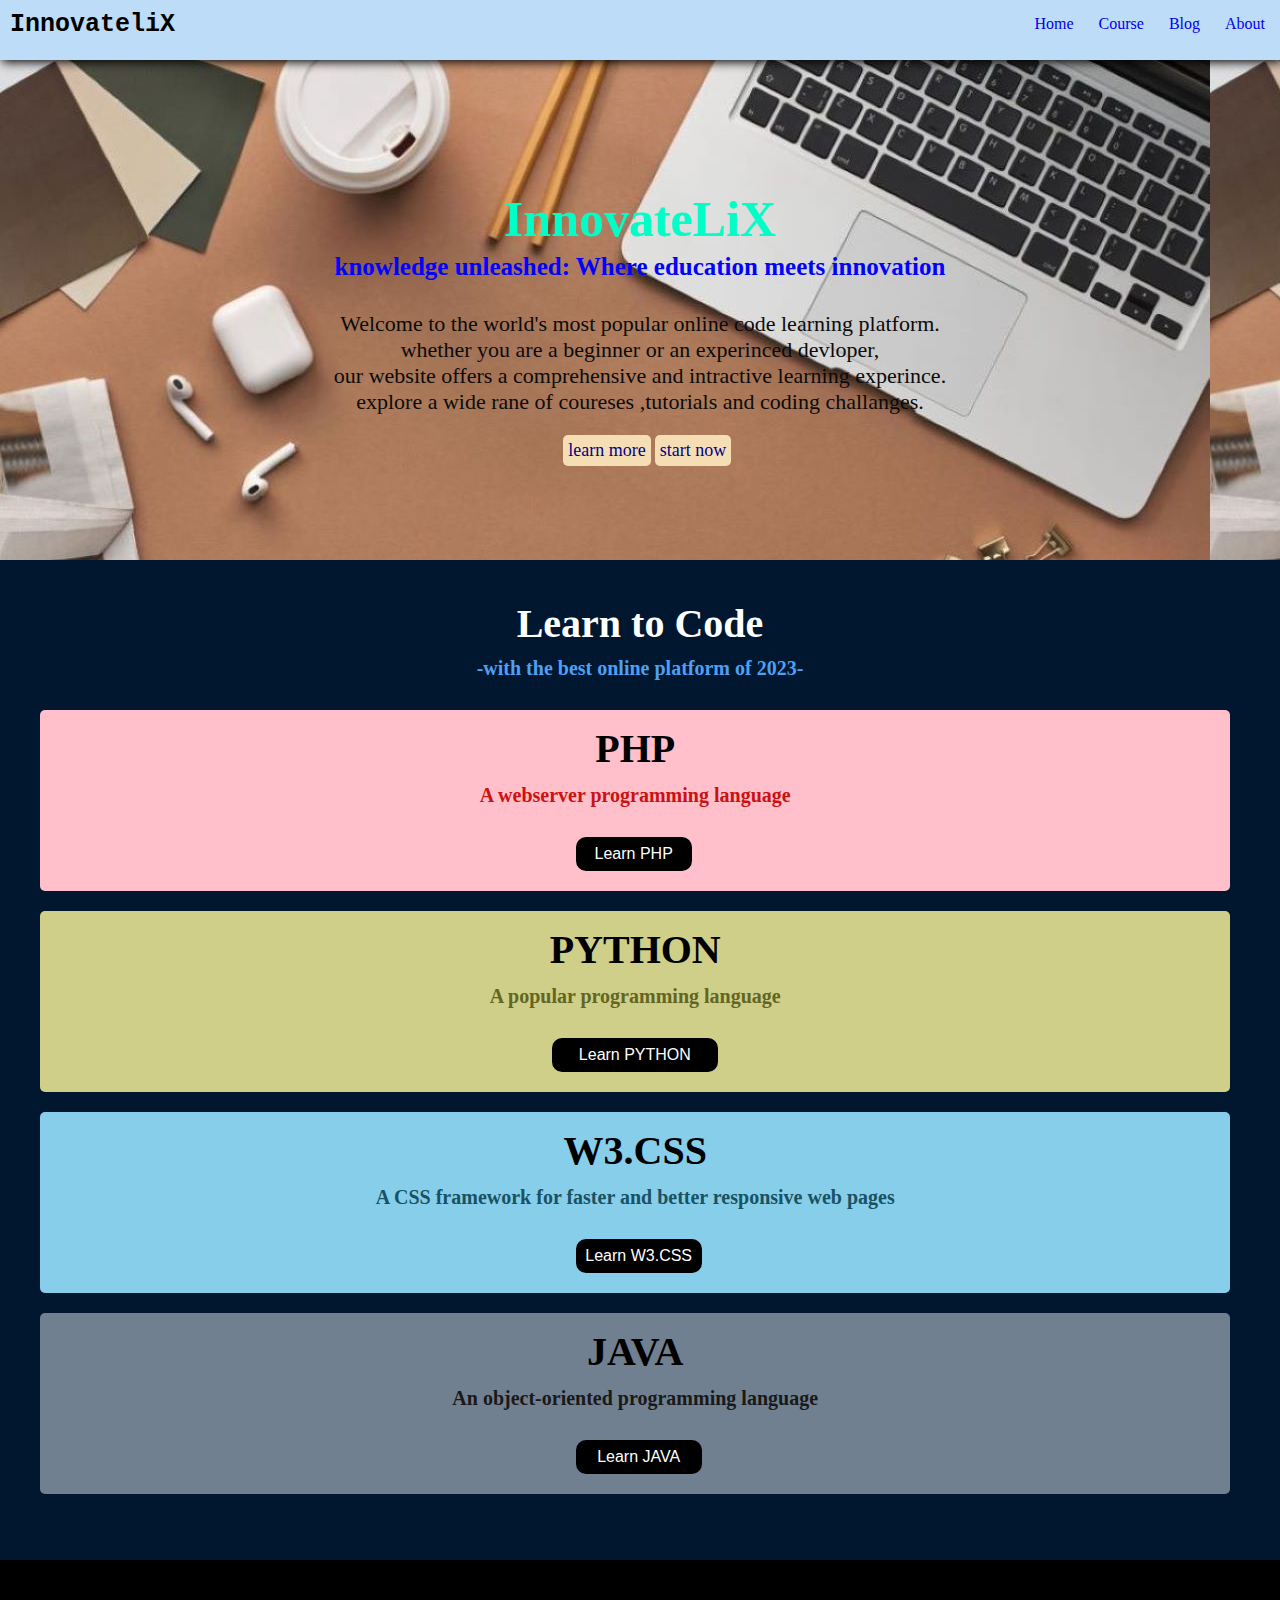
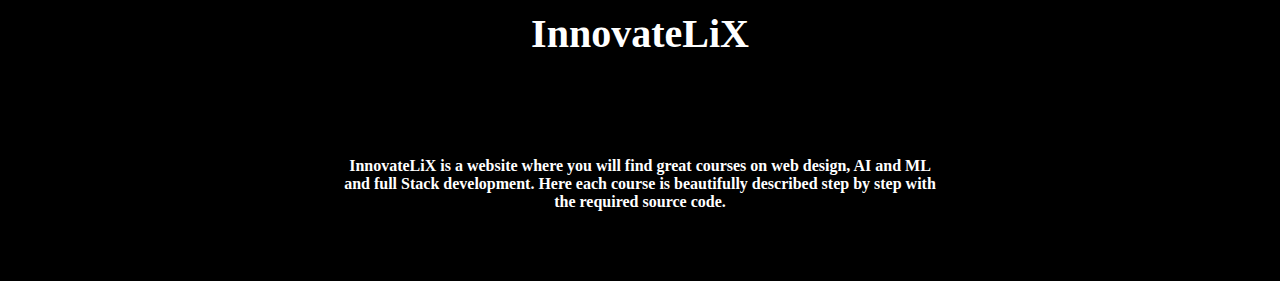
<file: index.html>
<!DOCTYPE html>
<html><head>
	<link rel="stylesheet" type="text/css" href="htry2.css">
	<title>educaion tech </title>
</head>
<body>
	<nav>
		<h1>InnovateliX</h1>
		<div class="navigation">
			<ul>
					<li><a href="index.html">Home</a></li>
          <li><a href="cources.html">Course</a></li>
          <li><a href="blog.html">Blog</a></li>
					<li><a href="about.html">About</a></li>
					
				
			</ul>
	</div></nav>

	<section id="Home">
		<h1>InnovateLiX</h1>
		<h2>knowledge unleashed: Where education meets innovation</h2>
<p>Welcome to the world's most popular online code learning platform.</p>
<p>whether you are a beginner or an experinced devloper,</p>
<p>our website offers a comprehensive and intractive learning experince.</p>
<p>
   explore a wide rane of coureses ,tutorials and coding challanges.
   </p>


<!-- buttons -->
 <button><a href="#"></a>learn more</button>
 <button><a href="#"></a>start now</button>
 

	</section>

<div class="next">
	<h1>Learn to Code</h1>
	<h3>-with the best online platform of 2023-</h3> 

  <div class="php">
     <h1>PHP</h1>
     <h3>A webserver programming language</h3>
     <div class="lphp">
     	<a herf="#">Learn PHP</a>
     </div>
   </div>
   

  <div class="python">
     <h1>PYTHON</h1>
     <h3>A popular programming language</h3>
     <div class="lpython">
     	<a herf="#">Learn PYTHON</a>
     </div>
   </div>  


   <div class="css">
     <h1>W3.CSS</h1>
     <h3>A CSS framework for faster and better responsive web pages</h3>
     <div class="lcss">
     	<a herf="#">Learn W3.CSS</a>
     </div>
   </div>   



	<div class="java">
     <h1>JAVA</h1>
     <h3>An object-oriented programming language</h3>
     <div class="ljava">
     	<a herf="#">Learn JAVA</a>
     </div>
   </div>   



</div>

<div class="footer1">
  <h1>InnovateLiX</h1>
  <h4>InnovateLiX is a website where you will find great courses on web design, AI and ML
    <br> and full Stack development. Here each course is beautifully described step by step with 
    <br>the required source code.

  </h4>
</div>

</body>
</html>
</file>
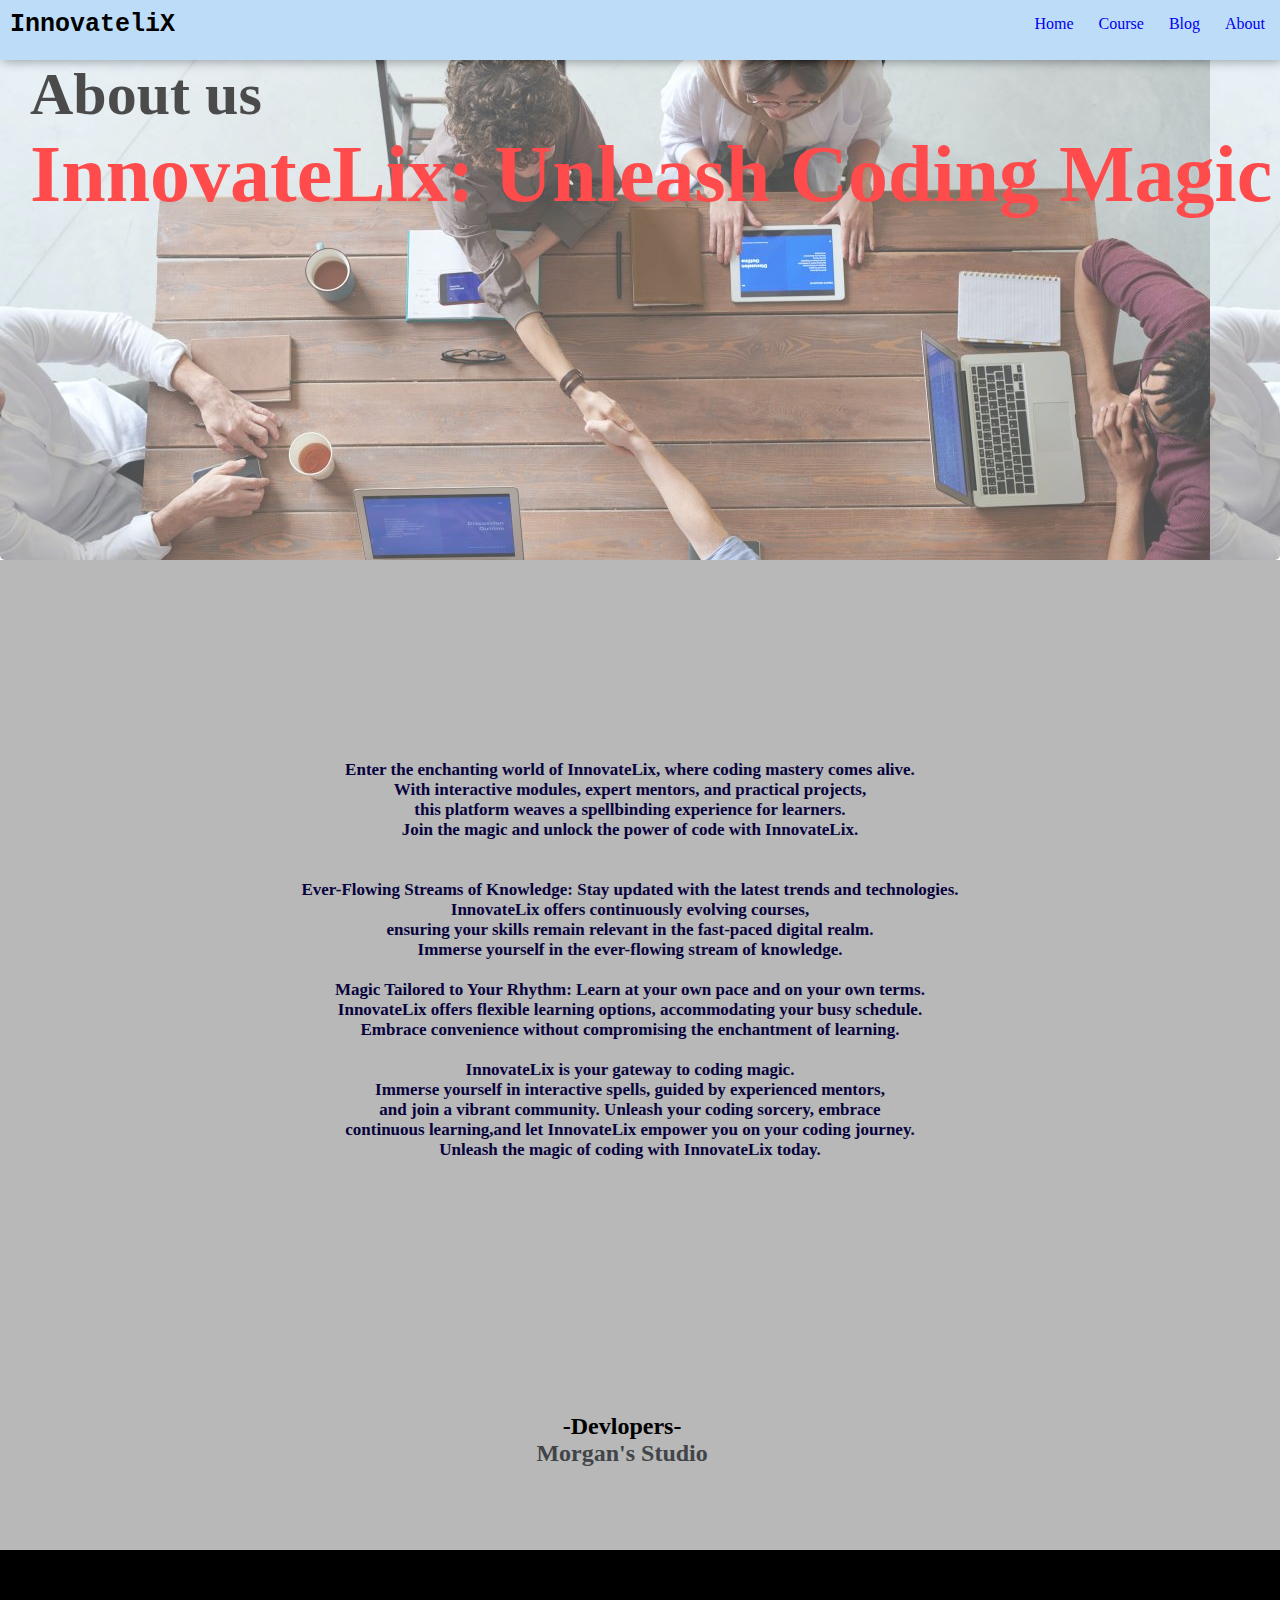
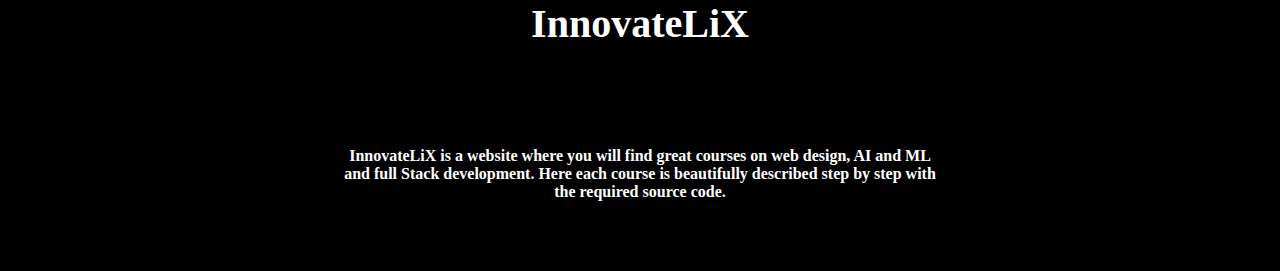
<file: about.html>
<!DOCTYPE html>
<html><head>
	<link rel="stylesheet" type="text/css" href="about.css">
    <link rel="stylesheet" type="text/css" href="htry2.css">
	<title>educaion tech - about </title>
</head>
<body>
    <nav>
		<h1>InnovateliX</h1>
		<div class="navigation">
			<ul>
                <li><a href="index.html">Home</a></li>
                <li><a href="cources.html">Course</a></li>
                <li><a href="blog.html">Blog</a></li>
                <li><a href="about.html">About</a></li>
                
			</ul>
	</div>
</nav>

<section id="about">
    
<h1>About us</h1>
<h2>
    InnovateLix: Unleash Coding Magic
</h2>

</section>


<div class="next1">
<h3>
    Enter the enchanting world of InnovateLix, where coding mastery comes alive.
    <br> With interactive modules, expert mentors, and practical projects,
     <br> this platform weaves a spellbinding experience for learners. 
    <br>Join the magic and unlock the power of code with InnovateLix.
    <br><br><br>
    Ever-Flowing Streams of Knowledge:  Stay updated with the latest trends and technologies.
     <br>InnovateLix offers continuously evolving courses,
 <br>ensuring your skills remain relevant in the fast-paced digital realm.
 <br> Immerse yourself in the ever-flowing stream of knowledge.
<br><br>
Magic Tailored to Your Rhythm:  Learn at your own pace and on your own terms. 
<br>InnovateLix offers flexible learning options, accommodating your busy schedule.
 <br>Embrace convenience without compromising the enchantment of learning.
<br><br>
    InnovateLix is your gateway to coding magic. 
<br>Immerse yourself in interactive spells, guided by experienced mentors, 
<br>and join a vibrant community. Unleash your coding sorcery, embrace 
<br>continuous learning,and let InnovateLix empower you on your coding journey.
 <br> Unleash the magic of coding with InnovateLix today.
</h3>

<br><br><br><br><br>

<div class="devlopers">
    <h1>
        -Devlopers-</h1>
    <h2>Morgan's Studio</h2>
</div>




</div>

<div class="footer1">
    <h1>InnovateLiX</h1>
    <h4>InnovateLiX is a website where you will find great courses on web design, AI and ML
      <br> and full Stack development. Here each course is beautifully described step by step with 
      <br>the required source code.
  
    </h4>
  </div>

  </body>
  </html>
</file>
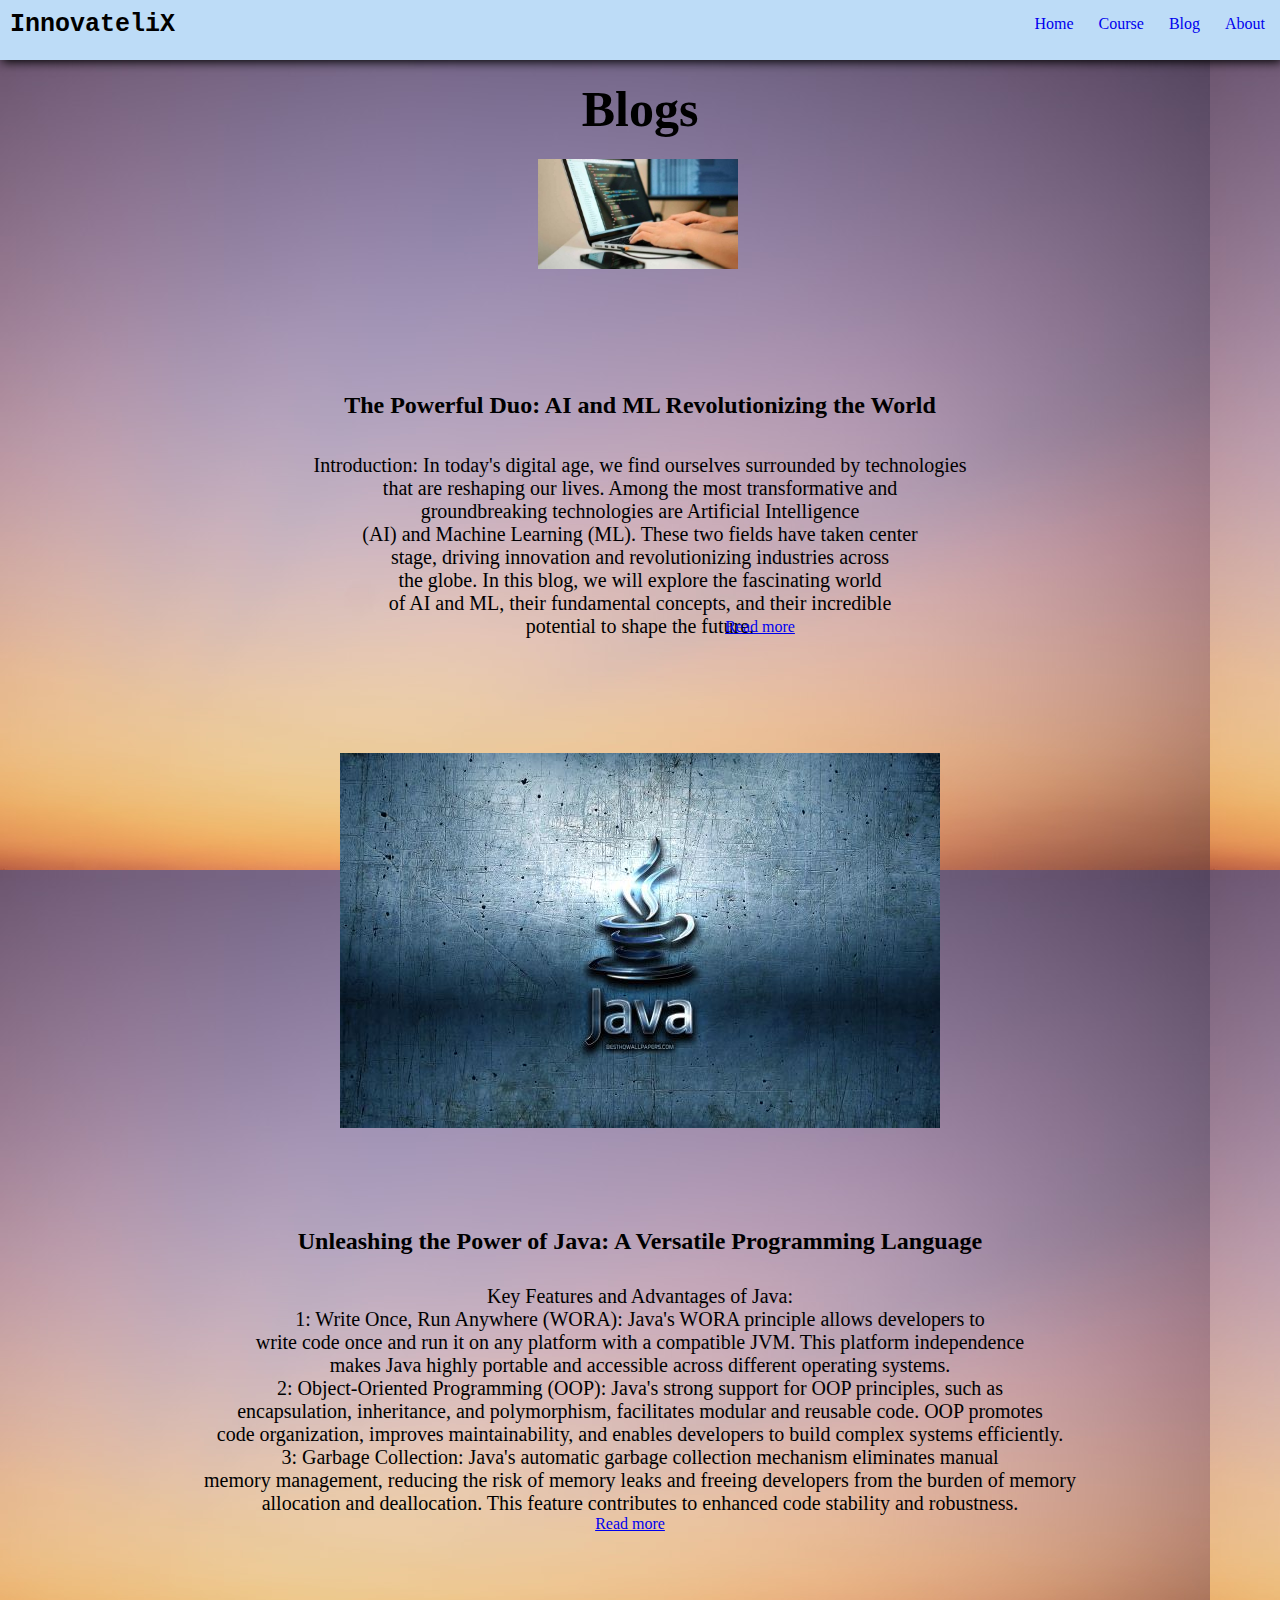
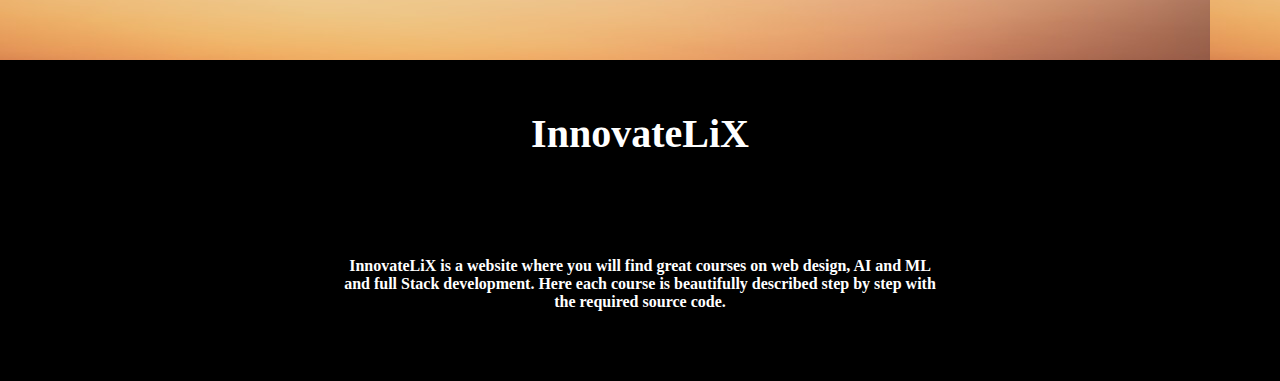
<file: blog.html>
<!DOCTYPE html>
<html><head>
	<link rel="stylesheet" type="text/css" href="blog.css">
    <link rel="stylesheet" type="text/css" href="htry2.css">
	<title>educaion tech - blog </title>
</head>
<body>
    <nav>
		<h1>InnovateliX</h1>
		<div class="navigation">
			<ul>
                <li><a href="index.html">Home</a></li>
                <li><a href="cources.html">Course</a></li>
                <li><a href="blog.html">Blog</a></li>
                <li><a href="about.html">About</a></li>
                
				
			</ul>
	</div>
</nav>

<section id="blog">
    <h1>Blogs</h1>
    <div class="img">
        <img src="codetry1.jpg" alt="">
    </div>
    <div class="blog1">
        <h2>The Powerful Duo: AI and ML Revolutionizing the World</h2>
       <p>Introduction:
           In today's digital age, we find ourselves surrounded by technologies
             <br>that are reshaping our lives. Among the most transformative and
             <br> groundbreaking technologies are Artificial Intelligence
             <br> (AI) and Machine Learning (ML). These two fields have taken center
             <br>stage, driving innovation and revolutionizing industries across 
             <br>  the globe. In this blog, we will explore the fascinating world
             <br>of AI and ML, their fundamental concepts, and their incredible
             <br> potential to shape the future.
            
            
        </p>
        <a href="blog1.html">Read more</a>
        <br><br><br><br><br><br><br><br><br><br><br>
        <br><br><br><br><br><br><br><br><br><br><br><br><br>
        

<!--blog2-->

        <div class="img1">
            <img src="javatry1.jpg" alt="">
        </div>

        <div class="blog2">
            <h2> Unleashing the Power of Java: A Versatile Programming Language</h2>
       <p>Key Features and Advantages of Java:
<br>
        1: Write Once, Run Anywhere (WORA): Java's WORA principle allows
         developers to <br>write code once and run
         it on any platform with a compatible JVM. This platform independence
         <br> makes Java highly portable and accessible across different
          operating systems.

          <br> 
    
        2:  Object-Oriented Programming (OOP): Java's strong support for OOP principles, such as 
        <br>encapsulation, inheritance,
         and polymorphism, facilitates modular and reusable code. OOP promotes
         <br> code organization,
          improves maintainability, and enables developers
          to build complex systems efficiently.
        <br>
        3:  Garbage Collection: Java's automatic garbage collection mechanism eliminates manual
        <br> memory management,
         reducing the
         risk of memory leaks and freeing developers from the burden of memory
         <br> allocation and deallocation.
          This feature contributes to enhanced code stability and robustness.

            
            
        </p>
        <a href="blog2.html">Read more</a>
        </div>
    </div>
</section>

<!--footer-->

<div class="footer1">
    <h1>InnovateLiX</h1>
    <h4>InnovateLiX is a website where you will find great courses on web design, AI and ML
      <br> and full Stack development. Here each course is beautifully described step by step with 
      <br>the required source code.
  
    </h4>
  </div>
  </body>
  </html>
</file>
<file: htry2.css>
*{
	margin: 0px;
	padding: 0px;
}
nav {
    display: flex;
    flex-direction: row;
    justify-content: space-between;
    box-shadow: 2px 2px 10px;
    height: 60px;
    background: #bddcf7;
    position: sticky;
    width: 100%;
}

nav h1 {
    padding: 10px;
    font-family: monospace;
    font-size: 25px;
}

nav .navigation ul {
    display: flex;
    justify-content: flex-end;
    margin: 15px;
}

.navigation ul li a {
    text-decoration: none;
    margin-left: 10px;
}

.navigation ul  li a:hover{
	color: red;
	transition: 0.3s;
}
.navigation ul li {
    list-style: none;
    margin-left: 15px;
}

section#Home {
    height: 500px;
	background-image: url(try1.jpg);
	
}

section#Home h1 {
    text-align: center;
    padding-top: 130px;
    color: #00ffc6;
    font-size: 50px;
    font-family: fangsong;
}

section#Home h2 {
    text-align: center;
    font-size: 25px;
    color: rgb(2, 2, 250);
    font-family: inherit;
    padding-bottom: 30px;
    padding-top: 5px;
}

section#Home p {
    font-size: 22px;
    text-align: center;
    font-family: cursive;
    color: rgb(11, 11, 11);
}
button {
    font-size: 18px;
    color: darkblue;
    font-family: fangsong;
    background-color: wheat;
    border: none;
    border-radius: 5px;
    position: relative;
    left: 44%;
    top: 20px;
    padding: 5px;
}

button:hover{
	background-color:darkblue;
	color: white;
	transition: 0.3s;
}

.next{
	height: 1000px;
	background-color:rgb(0,23,47);

}

.next h1{
	text-align: center;
	font-size: 40px;
	color:white;
	padding-top: 40px;
	padding-bottom: 10px; 

}

.next h3{
	text-align: center;
	font-size: 20px;
	color: #4da0f5;
	padding-bottom: 30px;
	 
}

.php{
	width: 93vw;
	background-color: pink;
	border-radius: 5px;
	position: relative;
	left: 40px;

}
.php h1{
	padding-top: 15px;
	text-align: center; 
	color: black;

}
.php h3{
	padding-top: 2px;
	text-align: center;
	padding-bottom: 50px;
	color: #cb1111;

}

.lphp{
	border:solid black;
	border-radius: 10px;
	color: white;
	background-color: black;
	text-align: center;
	width: 100px;
	height: 18px;
	padding: 5px;
	position: relative;
	left: 45%;
	top: -20px;
	font-family: sans-serif;

}

.lphp:hover{
	background-color: pink;
	transition: 0.3s;
	color: black;
	cursor: pointer;

}


/*python*/

.python{
	width: 93vw;
	background-color: #cfcf89;
	border-radius: 5px;
	position: relative;
	left: 40px;
	top: 20px;

}
.python h1{
	padding-top: 15px;
	text-align: center; 
	color: black;

}
.python h3{
	padding-top: 2px;
	text-align: center;
	padding-bottom: 50px;
	color: #626622;

}

.lpython{
	border:solid black;
	border-radius: 10px;
	color: white;
	background-color: black;
	text-align: center;
	width: 150px;
	height: 18px;
	padding: 5px;
	position: relative;
	left: 43%;
	top: -20px;
	font-family: sans-serif;

}

.lpython:hover{
	background-color:#cfcf89 ;
	transition: 0.3s;
	color: black;
	cursor: pointer;

}

/*css*/

.css{
	width: 93vw;
	background-color: skyblue;
	border-radius: 5px;
	position: relative;
	left: 40px;
	top: 40px;

}
.css h1{
	padding-top: 15px;
	text-align: center; 
	color: black;

}
.css h3{
	padding-top: 2px;
	text-align: center;
	padding-bottom: 50px;
	color: #195262;

}

.lcss{
	border:solid black;
	border-radius: 10px;
	color: white;
	background-color: black;
	text-align: center;
	width: 110px;
	height: 18px;
	padding: 5px;
	position: relative;
	left: 45%;
	top: -20px;
	font-family: sans-serif;

}

.lcss:hover{
	background-color:skyblue ;
	transition: 0.3s;
	color: black;
	cursor: pointer;

}

/*java*/

.java{
	width: 93vw;
	background-color: slategrey;
	border-radius: 5px;
	position: relative;
	left: 40px;
	top: 60px;

}
.java h1{
	padding-top: 15px;
	text-align: center; 
	color: black;

}
.java h3{
	padding-top: 2px;
	text-align: center;
	padding-bottom: 50px;
	color: #1a1919;

}

.ljava{
	border:solid black;
	border-radius: 10px;
	color: white;
	background-color: black;
	text-align: center;
	width: 110px;
	height: 18px;
	padding: 5px;
	position: relative;
	left: 45%;
	top: -20px;
	font-family: sans-serif;

}

.ljava:hover{
	background-color: #6e7f8d;
	transition: 0.3s;
	color: black;
	cursor: pointer;

}
.footer1{
	background-color: black;
	color: white;
	height: 100%;

}
.footer1 h1{
	text-align: center;
	font-size: 40px;
	padding-top: 50px;

}
.footer1 h4{
	text-align:center ;
	margin-top: 30px;
	padding: 70px;
}







  /*3D SHADOW-1 

.try {
    height: 100px;
    width: 100px;
    background-color: rgb(219,218,218);
    box-shadow: -5px -4px 5px 0px rgb(255 255 255 / 43%), 9px 7px 5px 0px rgb(143 118 118 / 43%);
    display: flex;
    align-items: center;
    justify-content: center;
    border-radius: 100px;
}

*/



/* 3D SHADOW-2

.try {
    height: 200px;
    width: 200px;
    background-color: #FAFBFF;
    box-shadow: -20px -20px 40px -5px #fafbffcc, 20px 20px 40px -5px #161b1d66;
    display: flex;
    align-items: center;
    justify-content: center;
    border-radius: 40px;
}
*/
@media only screen and (max-width:960px){
nav {
    display: flex;
    flex-direction: row;
    justify-content: space-between;
    box-shadow: 2px 2px 10px;
    height: 60px;
    background: #bddcf7;
    position: sticky;
    width: 100%;
}


nav h1 {
    padding: 10px;
    font-family: monospace;
    font-size: 25px;
	display: flex;
	justify-content:center;
}

nav .navigation ul {
    display: flex;
    justify-content: flex-end;
    margin: 15px;
	
}

.navigation ul li a {
    text-decoration: none;
    margin-left: 10px;
	display: flex;
	
}

.navigation ul  li a:hover{
	color: red;
	transition: 0.3s;
}
.navigation ul li {
    list-style: none;
    margin-left: 15px;
	display: flex;
	justify-content: start;
}

section#Home {
    height: 95vh;
	background-image: url(try1.jpg);
	width: 100%;
	
}

section#Home h1 {
    display: flex;
	justify-content: center;
	
    padding-top: 130px;
    color: #00ffc6;
    font-size: 50px;
    font-family: fangsong;
	
}

section#Home h2 {
    text-align: center;
    font-size: 25px;
    color: rgb(2, 2, 250);
    font-family: inherit;
    padding-bottom: 30px;
    padding-top: 5px;
}

section#Home p {
    font-size: 22px;
    text-align: center;
    font-family: cursive;
    color: rgb(11, 11, 11);
}
button {
    font-size: 18px;
    color: darkblue;
    font-family: fangsong;
    background-color: wheat;
    border: none;
    border-radius: 5px;
    position: relative;
    left: 44%;
    top: 20px;
    padding: 5px;
}

button:hover{
	background-color:darkblue;
	color: white;
	transition: 0.3s;
}

.next{
	height: 160vh;
	background-color:rgb(0,23,47);
	width: 100%;

}

.next h1{
	text-align: center;
	font-size: 40px;
	color:white;
	padding-top: 40px;
	padding-bottom: 10px; 

}

.next h3{
	text-align: center;
	font-size: 20px;
	color: #4da0f5;
	padding-bottom: 30px;
	 
}

.php{
	width:88%;
	background-color: pink;
	border-radius: 5px;
	position: relative;
	left: 52px;

}
.php h1{
	padding-top: 15px;
	text-align: center; 
	color: black;

}
.php h3{
	padding-top: 2px;
	text-align: center;
	padding-bottom: 50px;
	color: #cb1111;

}

.lphp{
	border:solid black;
	border-radius: 10px;
	color: white;
	background-color: black;
	text-align: center;
	width: 100px;
	height: 18px;
	padding: 5px;
	display: flex;
	align-items: center;
	justify-content: center;
	font-family: sans-serif;

}

.lphp:hover{
	background-color: pink;
	transition: 0.3s;
	color: black;
	cursor: pointer;

}


/*python*/

.python{
	width:88%;
	background-color: #cfcf89;
	border-radius: 5px;
	position: relative;
	left: 52px;
	top: 20px;

}
.python h1{
	padding-top: 15px;
	text-align: center; 
	color: black;

}
.python h3{
	padding-top: 2px;
	text-align: center;
	padding-bottom: 50px;
	color: #626622;

}

.lpython{
	border:solid black;
	border-radius: 10px;
	color: white;
	background-color: black;
	text-align: center;
	width: 150px;
	height: 18px;
	padding: 5px;
	display: flex;
	align-items: center;
	justify-content: center;
	font-family: sans-serif;

}

.lpython:hover{
	background-color:#cfcf89 ;
	transition: 0.3s;
	color: black;
	cursor: pointer;

}

/*css*/

.css{
	width:88%;
	background-color: skyblue;
	border-radius: 5px;
	position: relative;
	left: 52px;
	top: 40px;

}
.css h1{
	padding-top: 15px;
	text-align: center; 
	color: black;

}
.css h3{
	padding-top: 2px;
	text-align: center;
	padding-bottom: 50px;
	color: #195262;

}

.lcss{
	border:solid black;
	border-radius: 10px;
	color: white;
	background-color: black;
	text-align: center;
	width: 110px;
	height: 18px;
	padding: 5px;
	display: flex;
	align-items: center;
	justify-content: center;
	font-family: sans-serif;

}

.lcss:hover{
	background-color:skyblue ;
	transition: 0.3s;
	color: black;
	cursor: pointer;

}

/*java*/

.java{
	width:88%;
	background-color: slategrey;
	border-radius: 5px;
	position: relative;
	left: 52px;
	top: 60px;

}
.java h1{
	padding-top: 15px;
	text-align: center; 
	color: black;

}
.java h3{
	padding-top: 2px;
	text-align: center;
	padding-bottom: 50px;
	color: #1a1919;

}

.ljava{
	border:solid black;
	border-radius: 10px;
	color: white;
	background-color: black;
	text-align: center;
	width: 110px;
	height: 18px;
	padding: 5px;
	display: flex;
	align-items: center;
	justify-content: center;
	font-family: sans-serif;

}

.ljava:hover{
	background-color: #6e7f8d;
	transition: 0.3s;
	color: black;
	cursor: pointer;

}

.footer1{
	background-color: black;
	color: white;
	height: 100%;
	width: 100%;

}
.footer1 h1{
	display: flex;
	justify-content: center;
	font-size: 40px;
	padding-top: 50px;
    
}
.footer1 h4{
	display: flex;
	justify-content: center;
	text-align:center ;
	margin-top: 30px;
	padding: 70px;
}
}







@media only screen and (max-width:600px){
	nav {
		display: flex;
		flex-direction: row;
		justify-content: space-between;
		box-shadow: 2px 2px 10px;
		height: 60px;
		background: #bddcf7;
		position: sticky;
		width: 100%;
	}
	
	
	nav h1 {
		padding: 10px;
		font-family: monospace;
		font-size: 20px;
		display: flex;
		justify-content:start;
	}
	
	nav .navigation ul {
		display: flex;
		justify-content: flex-end;
		margin: 15px;
		
	}
	
	.navigation ul li a {
		text-decoration: none;
		margin-left: 10px;
		display: flex;
		justify-content: center;
		
	}
	
	.navigation ul  li a:hover{
		color: red;
		transition: 0.3s;
	}
	.navigation ul li {
		list-style: none;
		margin-left: 15px;
		display: flex;
		justify-content: start;
	}
	section#Home{
		height:1000px;
		width: 100%;
		background-image: url(try1.jpg);

	}
	
	section#Home h1 {
		display: flex;
		justify-content: center;
		padding-top: 90px;
		color: #00ffc6;
		font-size: 30px;
		font-family: fangsong;
		
	}
	
	section#Home h2 {
		text-align: center;
		font-size: 20px;
		color: rgb(2, 2, 250);
		font-family: inherit;
		padding-bottom: 30px;
		padding-top: 5px;
	}
	
	section#Home p {
		font-size: 17px;
		text-align: center;
		font-family: cursive;
		color: rgb(11, 11, 11);
	}
	button {
		font-size: 18px;
		color: darkblue;
		font-family: fangsong;
		background-color: wheat;
		border: none;
		border-radius: 5px;
		position: relative;
		align-items: center;
		top: 20px;
		padding: 5px;
	}
	
	button:hover{
		background-color:darkblue;
		color: white;
		transition: 0.3s;
	}
	
	.next{
		height: 50%;
		background-color:rgb(0,23,47);
		width: 100%;

	
	}
	
	.next h1{
		text-align: center;
		font-size: 25px;
		color:white;
		padding-top: 40px;
		padding-bottom: 10px; 
	
	}
	
	.next h3{
		text-align: center;
		font-size: 17px;
		color: #4da0f5;
		padding-bottom: 30px;
		 
	}
	
	.php{
		width:88%;
		background-color: pink;
		border-radius: 5px;
		
	
	
	}
	.php h1{
		padding-top: 15px;
		text-align: center; 
		color: black;
	
	}
	.php h3{
		padding-top: 2px;
		text-align: center;
		padding-bottom: 50px;
		color: #cb1111;
	
	}
	
	.lphp{
		border:solid black;
		border-radius: 10px;
		color: white;
		background-color: black;
		text-align: center;
		width: 100px;
		height: 18px;
		padding: 5px;
		position: relative;
		left: 40%;
		top: -20px;
		font-family: sans-serif;
	
	}
	
	.lphp:hover{
		background-color: pink;
		transition: 0.3s;
		color: black;
		cursor: pointer;
	
	}
	
	
	/*python*/
	
	.python{
		width:88%;
		background-color: #cfcf89;
		border-radius: 5px;
		position: relative;
		align-items: center;
		top: 50%
	
	}
	.python h1{
		padding-top: 15px;
		text-align: center; 
		color: black;
	
	}
	.python h3{
		padding-top: 2px;
		text-align: center;
		padding-bottom: 50px;
		color: #626622;
	
	}
	
	.lpython{
		border:solid black;
		border-radius: 10px;
		color: white;
		background-color: black;
		text-align: center;
		width: 150px;
		height: 18px;
		padding: 5px;
		position: relative;
		left: 40%;
		top: -20px;
		font-family: sans-serif;
	
	}
	
	.lpython:hover{
		background-color:#cfcf89 ;
		transition: 0.3s;
		color: black;
		cursor: pointer;
	
	}
	
	/*css*/
	
	.css{
		width:88%;
		background-color: skyblue;
		border-radius: 5px;
		position: relative;
		align-items: center;
		top: 30%;
	
	}
	.css h1{
		padding-top: 15px;
		text-align: center; 
		color: black;
	
	}
	.css h3{
		padding-top: 2px;
		text-align: center;
		padding-bottom: 50px;
		color: #195262;
	
	}
	
	.lcss{
		border:solid black;
		border-radius: 10px;
		color: white;
		background-color: black;
		text-align: center;
		width: 110px;
		height: 18px;
		padding: 5px;
		position: relative;
		left: 40%;
		top: -20px;
		font-family: sans-serif;
	
	}
	
	.lcss:hover{
		background-color:skyblue ;
		transition: 0.3s;
		color: black;
		cursor: pointer;
	
	}
	
	/*java*/
	
	.java{
		width:88%;
		background-color: slategrey;
		border-radius: 5px;
		position: relative;
		align-items: center;
		top: 10%;
	
	}
	.java h1{
		padding-top: 15px;
		text-align: center; 
		color: black;
	
	}
	.java h3{
		padding-top: 2px;
		text-align: center;
		padding-bottom: 50px;
		color: #1a1919;
	
	}
	
	.ljava{
		border:solid black;
		border-radius: 10px;
		color: white;
		background-color: black;
		text-align: center;
		width: 110px;
		height: 18px;
		padding: 5px;
		position: relative;
		left: 40%;
		top: -20px;
		font-family: sans-serif;
	
	}
	
	.ljava:hover{
		background-color: #6e7f8d;
		transition: 0.3s;
		color: black;
		cursor: pointer;
	
	}
	
	.footer1{
		padding-top: 60px ;
		background-color: black;
		color: white;
		height: 80%;
		width: 100%;
	
	}
	.footer1 h1{
		display: flex;
		align-items: center;
		justify-content: center;
		font-size: 30px;
		padding-top: 80px;
		
	}
	.footer1 h4{
		display: flex;
		justify-content: center;
		text-align:center ;
		margin-top: 30px;
		
	}
	
	}
</file>
<file: about.css>
*{
    margin: 0%;
    padding: 0%;
}

section#about{
    background-image: url(team1try.jpg);
    height: 500px; 
    opacity: 0.7;
    border-bottom-left-radius: 5px;  
    border-bottom-right-radius: 5px; 
}

.next1{
    background-color: #b7b8b7;
    height: 800px;
    color: black;
    padding-top: 80px;
    display: flex;
    justify-content: center;
    align-items: center;
    text-align: center;
    padding-bottom: 110px;


}

section#about h1{
    font-size: 60px;
    display: flex;
    justify-content: start;
    padding-left: 30px;
    font-family: fantasy;
}

section#about h2{
    font-size: 80px;
    display: flex;
    color: #ff0000;
    padding-left: 30px;

}

.next1 h3{
    color: rgb(8, 2, 61);
    padding-bottom: 160px;
    padding-left: 280px;
    font-size: 17px;

}

.devlopers {

    position: relative;
    top: 50%;
    right: 38%;
    

}

.devlopers h2{
    width: 300px;
    font-size: x-large;
    font-family: inherit;
    color: rgb(65, 69, 73);
    
}

.devlopers h1 {
    font-size: x-large;
    font-family: math;
}



@media only screen and (max-width:960px){
    section#about{
        background-image: url(team1try.jpg);
        height: 70vh; 
        opacity: 0.7;
        border-bottom-left-radius: 5px;  
        border-bottom-right-radius: 5px; 
        width: 100%;
    }
    
    .next1{
        background-color: #b7b8b7;
        height: 100vh;
        color: black;
        padding-top: 80px;
        display: flex;
        justify-content: center;
        align-items: center;
        text-align: center;
        padding-bottom: 110px;
        width: 100%;
    
    
    }
    
    section#about h1{
        font-size: 60px;
        display: flex;
        justify-content: start;
        padding-left: 30px;
        font-family: fantasy;
    }
    
    section#about h2{
        font-size: 80px;
        display: flex;
        color: #ff0000;
        padding-left: 30px;
    
    }
    
    .next1 h3{
        color: rgb(8, 2, 61);
        padding-bottom: 50px;
        padding-left: 280px;
        font-size: 17px;
    
    }
    
    .devlopers {
    
        position: relative;
        top: 63%;
        right: 35%;
        
    
    }
    
    .devlopers h2{
        width: 300px;
        font-size: x-large;
        font-family: inherit;
        color: rgb(65, 69, 73);
        
    }
    
    .devlopers h1 {
        font-size: x-large;
        font-family: math;
    }
}



@media only screen and (max-width:600px){
    section#about{
        background-image: url(team1try.jpg);
        height: 60vh; 
        opacity: 0.7;
        border-bottom-left-radius: 5px;  
        border-bottom-right-radius: 5px; 
    }
    
    .next1{
        background-color: #b7b8b7;
        height: 50%;
        color: black;
        padding-top: 80px;
        display: flex;
        justify-content: center;
        align-items: center;
        text-align: center;
        padding-bottom: 110px;
    
    
    }
    
    section#about h1{
        font-size: 30px;
        display: flex;
        justify-content: start;
        padding-left: 30px;
        font-family: fantasy;
    }
    
    section#about h2{
        font-size: 40px;
        display: flex;
        justify-content: start;
        color: #ff0000;
        padding-left: 30px;
    
    }
    
    .next1 h3{
        color: rgb(8, 2, 61);
        padding-bottom: 160px;
        display: flex;
        justify-content: center;
        font-size: 15px;
    
    }
    
    .devlopers {
    
        position: relative;
        top: 850px;
        align-items: center;
        
    
    }
    
    .devlopers h2{
        width: 300px;
        font-size: 25px;
        font-family: inherit;
        color: rgb(65, 69, 73);
        
    }
    
    .devlopers h1 {
        font-size: 23px;
        font-family: math;
    }
}
</file>
<file: blog.css>
*{
    margin: 0%;
    padding: 0%;
}

section#blog{
    height: 1500px;
    padding-bottom: 100px;
    background-image: url(color.jpg);
}

section#blog h1{
    text-align: center;
    position: relative;
    top: 20px;
    font-size: 50px;
}

.img img{
    position: relative;
    left: 42%;
    top: 41px;
    width: 200px;
}

.blog1 h2 {
    color: black;
    display: flex;
    align-items: center;
    justify-content: center;
    position: relative;
    top: 160px;
    margin: auto;
}
.blog1 p {
    text-align: center;
    font-size: 20px;
    display: flex;
    align-items: center;
    justify-content: center;
    position: relative;
    top: 195px;
}
.blog1 a{
    display: flex;
    text-align: center;
    align-items: center;
    justify-content: center;
    position: relative;
    top: 175px;
    left:610px;
    width: 300px;
}


/* blog 2*/

.blog2{
    position: relative;
    bottom: 110px;

}

.blog2 h2 {
    color: black;
    display: flex;
    align-items: center;
    justify-content: center;
    position: relative;
    top: 70px;
    margin: auto;
}
.blog2 p {
    text-align: center;
    font-size: 20px;
    display: flex;
    align-items: center;
    justify-content: center;
    position: relative;
    top: 100px;
}
.blog2 a{
    display: flex;
    text-align: center;
    align-items: center;
    justify-content: center;
    position: relative;
    top: 100px;
    left:480px;
    width: 300px;
}

.img1{
    display: flex;
    justify-content: center;
    align-items: center;
    position: relative;
    bottom: 140px;
    
}
@media only screen and (max-width:600px){
    section#blog{
        height: 300vh;
        padding-bottom: 200px;
        background-image: url(color.jpg);
        
    
    }
    
    section#blog h1{
        text-align: center;
        position: relative;
        top: 20px;
        font-size: 50px;
    }
    
    .img img{
        width: 270px;
        height: 200px;
        padding-top: 30px;
      align-items: center;
    }
    
    .blog1 h2 {
        color: black;
        display: flex;
        align-items: center;
        justify-content: center;
        position: relative;
        top: 160px;
        margin: auto;
    }
    .blog1 p {
        text-align: center;
        font-size: 20px;
        display: flex;
        align-items: center;
        justify-content: center;
        position: relative;
        top: 195px;
    }
    .blog1 a{
        display: flex;
        text-align: center;
        align-items: center;
        justify-content: center;
        position: relative;
        padding-top: 40px;
        left:120px;
        width: 300px;
    }
    
    
    /* blog 2*/
    
    .blog2{
        position: relative;
        bottom: 110px;
    
    }
    
    .blog2 h2 {
        color: black;
        display: flex;
        align-items: center;
        justify-content: center;
        position: relative;
        top: 70px;
        margin: auto;
    }
    .blog2 p {
        text-align: center;
        font-size: 20px;
        display: flex;
        align-items: center;
        justify-content: center;
        position: relative;
        top: 100px;
    }
    .blog2 a{
        display: flex;
        text-align: center;
        align-items: center;
        justify-content: center;
        position: relative;
        top: 80px;
        left:120px;
        width: 300px;
    }
    
    .img1{
        display: flex;
        justify-content: center;
        align-items: center;
        position: relative;
        bottom: 140px;
        width: 80%;
        padding-left: 39px;
        
    }
}
</file>
